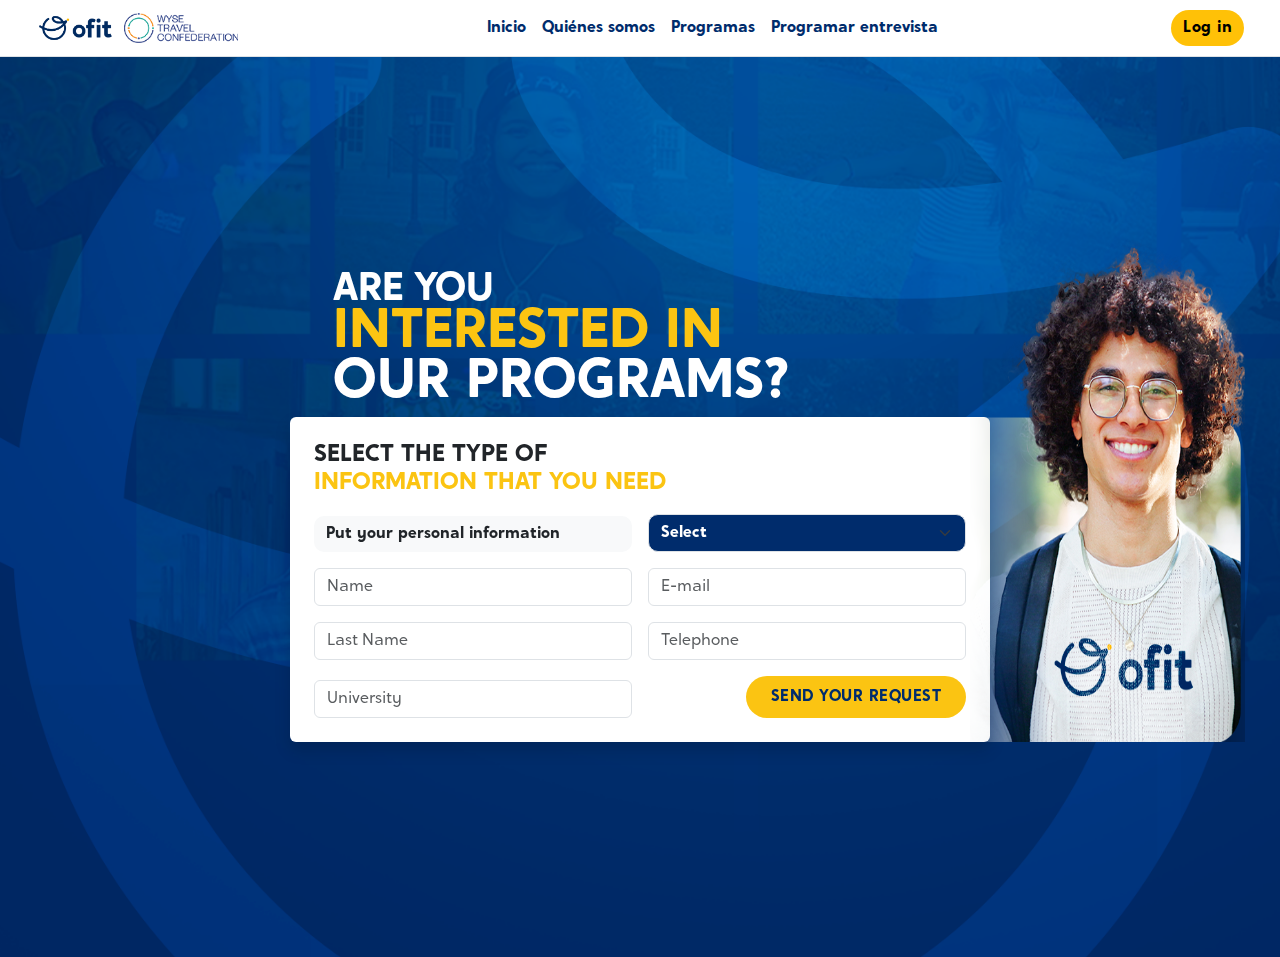
<file: programar-entrevistas.html>
<!DOCTYPE html>
<html lang="es">

<head>
    <meta charset="UTF-8">
    <meta name="viewport" content="width=device-width, initial-scale=1">
    <title>Maqueta Ofit</title>
    <link href="https://cdn.jsdelivr.net/npm/bootstrap@5.3.3/dist/css/bootstrap.min.css" rel="stylesheet">
    <link rel="stylesheet" href="style.css">
    <link rel="stylesheet" href="fonts.css">

    <link rel="stylesheet" href="https://cdnjs.cloudflare.com/ajax/libs/animate.css/4.1.1/animate.min.css" />

    <link href="https://unpkg.com/aos@2.3.4/dist/aos.css" rel="stylesheet">

</head>

<body>

   <nav class="navbar navbar-expand-lg navbar-light bg-white shadow-sm px-4 py-2 border-bottom">
    <div class="container-fluid">
      <a class="navbar-brand d-flex align-items-center" href="#">
        <img src="./assets/img/LogoOfit.png" alt="ofit logo" height="30" class="me-2">
        <img src="./assets/img/wysetc-2022-new-logo-1.png" alt="wyse logo" height="30">
      </a>
      <button class="navbar-toggler" type="button" data-bs-toggle="collapse" data-bs-target="#navbarNav">
        <span class="navbar-toggler-icon"></span>
      </button>

      <div class="collapse navbar-collapse" id="navbarNav">
        <ul class="navbar-nav mx-auto">
          <li class="nav-item"><a class="nav-link fw-bold" href="./index.html">Inicio</a></li>
          <li class="nav-item"><a class="nav-link fw-bold" href="./QuienesSomos.html">Quiénes somos</a></li>
          <li class="nav-item"><a class="nav-link fw-bold" href="./programa.html">Programas</a></li>

          <!-- <li class="nav-item dropdown">
            <a class="nav-link dropdown-toggle fw-bold text-primary" href="./programa.html" role="button"
              data-bs-toggle="dropdown">Programas</a>
            <ul class="dropdown-menu">
              <li><a class="dropdown-item" href="#">Programa 1</a></li>
              <li><a class="dropdown-item" href="#">Programa 2</a></li>
            </ul>
          </li> -->
          <li class="nav-item"><a class="nav-link fw-bold" href="./programar-entrevistas.html">Programar entrevista</a>
          </li>
        </ul>
        <button class="btn btn-warning fw-bold rounded-pill">Log in</button>
      </div>
    </div>
  </nav>

    <section class="text-white d-flex align-items-center programa-entrevista" style="
    height: 100vh;
    background: url('./assets/img/programa-entrevistas/fondo formulario.png') no-repeat center center;
    background-size: cover;
    position: relative;
    overflow: hidden;
  ">
        <div class="container position-relative z-2 d-flex flex-column align-items-center py-5">

            <!-- Título animado -->
            <div class="mb-4 mb-md-0 text" style="width: 55%;" data-aos="fade-up" data-aos-delay="100">
                <h2 class="fw-bold" style="font-size: 2.5rem; line-height: 0.9">
                    ARE YOU<br>
                    <span style="color: #fbc412; font-size: 3.5rem;">INTERESTED IN</span><br>
                    <span style="font-size: 3.5rem;"> OUR PROGRAMS?</span>
                </h2>
            </div>

            <!-- Imagen responsive solo móvil -->
            <img src="./assets/img/programa-entrevistas/jovenOfit.png" alt="Student"
                class="programa-entrevista-foto-responsive" data-aos="zoom-in" data-aos-delay="200">

            <!-- Formulario -->
            <div class="bg-white rounded shadow p-4 d-flex flex-column position-relative w-100 w-md-50 form-box"
                style="max-width: 700px;" data-aos="fade-up" data-aos-delay="300">

                <h5 class="fw-bold mb-3 text-dark" style="font-size: 1.5rem">
                    SELECT THE TYPE OF<br>
                    <span style="color: #fbc412;">INFORMATION THAT YOU NEED</span>
                </h5>

                <form class="row g-3 align-items-end">

                    <div class="col-md-6">
                        <input type="text" class="form-control fw-semibold text-dark"
                            value="Put your personal information" disabled
                            style="background-color: #f8f9fa; border-radius: 10px; border: none;" />
                    </div>
                    <div class="col-md-6">
                        <select class="form-select fw-semibold text-white"
                            style="background-color: #002c6c; border-radius: 10px;">
                            <option selected>Select</option>
                            <option>Summer Work and Travel</option>
                            <option>Internship USA</option>
                        </select>
                    </div>

                    <div class="col-md-6">
                        <input type="text" class="form-control" placeholder="Name" />
                    </div>
                    <div class="col-md-6">
                        <input type="email" class="form-control" placeholder="E-mail" />
                    </div>

                    <div class="col-md-6">
                        <input type="text" class="form-control" placeholder="Last Name" />
                    </div>
                    <div class="col-md-6">
                        <input type="tel" class="form-control" placeholder="Telephone" />
                    </div>

                    <div class="col-md-6">
                        <input type="text" class="form-control" placeholder="University" />
                    </div>
                    <div class="col-md-6 text-end">
                        <button type="submit" class="btn rounded-pill px-4 py-2 fw-bold"
                            style="background-color: #fbc412; color: #002c6c;">
                            SEND YOUR REQUEST
                        </button>
                    </div>

                 

                    <img src="./assets/img/programa-entrevistas/Formulario.png" alt="Student"
                        class="programa-entrevista-foto position-absolute end-0 bottom-0 student-image d-none d-md-block"
                        style="width: 291px; left: 42rem; height: 521px;     right: -90px; bject-fit: contain;
         -webkit-mask-image: linear-gradient(to right, transparent, black 30%);
         mask-image: linear-gradient(to right, transparent, black 30%); "data-aos="fade-up"
                        data-aos-delay="500">
                </form>
            </div>
        </div>
    </section>



    </style>

    <script src="https://cdn.jsdelivr.net/npm/bootstrap@5.3.3/dist/js/bootstrap.bundle.min.js"></script>
    <script src="script.js"></script>
    <script src="https://unpkg.com/aos@2.3.4/dist/aos.js"></script>
    <script>
        AOS.init({
            duration: 800, // duración de la animación
            once: true     // solo se anima una vez al entrar en pantalla
        });
    </script>

</body>
<style>
    @-webkit-keyframes animation {
        from {
            opacity: 0;
            -webkit-transform: scale(1.2) rotateX(45deg);
            transform: scale(1.2) rotateX(45deg);
        }

        to {}
    }


    .slider {
        -webkit-animation: animation ease 1s;
        animation-delay: 0.8s;
        animation-fill-mode: backwards;
        margin: 60px auto 0 auto;
        height: 360px;
        width: 240px;
        padding: 40px;
        perspective: 1000px;
        transition: ease-in-out 0.2s;
    }

    .slide {
        position: absolute;
        height: 280px;
        width: 240px;

        user-select: none;
    }

    .slide img {
        width: 100%;
        height: 100%;
        user-drag: none;
        border-radius: 2px;
    }

    .slider div p {
        color: #1c1c1c;
        position: absolute;
        bottom: -65px;
        font-family: 'Arial', sans-serif;
        font-size: 22px;
    }

    .transition {
        transition: cubic-bezier(0, 1.95, .49, .73) 0.4s;
    }
</style>
<script>

    window.addEventListener('load', onWndLoad, false);

    function onWndLoad() {
        const slider = document.querySelector('.slider');
        const sliders = slider.children;

        let initX = null;
        let transX = 0;
        let rotZ = 0;
        let transY = 0;
        let curSlide = null;

        const Z_DIS = 50;
        const Y_DIS = 10;
        const TRANS_DUR = 0.4;

        document.querySelectorAll('img').forEach(img => {
            img.onmousemove = e => e.preventDefault();
            img.ondragstart = e => false;
        });

        function init() {
            let z = 0, y = 0;
            for (let i = sliders.length - 1; i >= 0; i--) {
                sliders[i].style.transform = `translateZ(${z}px) translateY(${y}px)`;
                z -= Z_DIS;
                y += Y_DIS;
            }
            attachEvents(sliders[sliders.length - 1]);
        }


        function attachEvents(elem) {
            curSlide = elem;
            curSlide.addEventListener('mousedown', slideMouseDown, false);
            curSlide.addEventListener('touchstart', slideMouseDown, false);
        }

        function slideMouseDown(e) {
            initX = e.touches ? e.touches[0].clientX : e.pageX;
            document.addEventListener('mousemove', slideMouseMove, false);
            document.addEventListener('touchmove', slideMouseMove, false);
            document.addEventListener('mouseup', slideMouseUp, false);
            document.addEventListener('touchend', slideMouseUp, false);
        }

        function slideMouseMove(e) {
            const mouseX = e.touches ? e.touches[0].clientX : e.pageX;
            transX += mouseX - initX;
            rotZ = transX / 20;
            transY = -Math.abs(transX / 15);

            curSlide.style.transition = 'none';
            curSlide.style.transform = `translateX(${transX}px) rotateZ(${rotZ}deg) translateY(${transY}px)`;

            let j = 1;
            for (let i = sliders.length - 2; i >= 0; i--) {
                sliders[i].style.transition = 'none';
                sliders[i].style.transform = `translateX(${transX / (2 * j)}px) rotateZ(${rotZ / (2 * j)}deg) translateY(${Y_DIS * j}px) translateZ(${-Z_DIS * j}px)`;
                j++;
            }

            initX = mouseX;
            e.preventDefault();

            if (Math.abs(transX) >= curSlide.offsetWidth - 30) {
                document.removeEventListener('mousemove', slideMouseMove, false);
                document.removeEventListener('touchmove', slideMouseMove, false);
                curSlide.style.transition = 'ease 0.2s';
                curSlide.style.opacity = 0;

                const prevSlide = curSlide;
                attachEvents(sliders[sliders.length - 2]);

                setTimeout(() => {
                    slider.insertBefore(prevSlide, slider.firstChild);
                    prevSlide.style.transition = 'none';
                    prevSlide.style.opacity = '1';
                    slideMouseUp();
                }, 201);
            }
        }

        function slideMouseUp() {
            transX = 0;
            rotZ = 0;
            transY = 0;
            curSlide.style.transition = `cubic-bezier(0,1.95,.49,.73) ${TRANS_DUR}s`;
            curSlide.style.transform = `translateX(0px) rotateZ(0deg) translateY(0px)`;

            let j = 1;
            for (let i = sliders.length - 2; i >= 0; i--) {
                sliders[i].style.transition = `cubic-bezier(0,1.95,.49,.73) ${TRANS_DUR / (j + 0.9)}s`;
                sliders[i].style.transform = `translateX(0px) rotateZ(0deg) translateY(${Y_DIS * j}px) translateZ(${-Z_DIS * j}px)`;
                j++;
            }

            document.removeEventListener('mousemove', slideMouseMove, false);
            document.removeEventListener('touchmove', slideMouseMove, false);
        }

        init();
    }

</script>

</html>
</file>
<file: style.css>
body {
  font-family: 'Segoe UI', sans-serif;
}
textarea {
  resize: none;
}
.navbar-nav .nav-link {
  color: #002c6c;
}

.navbar-nav .nav-link:hover {
  color: #ffae00;
}

.btn-warning {
  background-color: #ffc107;
  border: none;
}

#sidebar {
  transition: all 0.3s ease-in-out;
}

#main-content {
  transition: all 0.3s ease-in-out;
}
.carousel-item-image {
  position: relative;
  overflow: hidden;
  min-height: 600px;
  z-index: 1;
}

.carousel-item-image::after {
  content: '';
  position: absolute;
  top: 0;
  right: 0;
  width: 70%;
  height: 90%;
  background-image: url('./assets/img/Fondocut.png'); 
  background-repeat: no-repeat;
  background-position: right center;
  background-size: contain;
  opacity: 1;
  z-index: -9999;
}
.carousel-indicators {
    bottom: 123px;
  left: 2rem;
  justify-content: flex-start;
  gap: 8px;
}

.carousel-indicators [data-bs-target] {
  width: 40px;
  height: 6px;
  background-color: #e0e0e0;
  border-radius: 5px;
  border: none;
  transition: all 0.3s ease-in-out;
  opacity: 1;
  box-shadow: 0 2px 6px rgba(0, 0, 0, 0.1);
}

.carousel-indicators .active {
  background-color: rgb(199, 199, 199);
  width: 40px;
  height: 6px;
  box-shadow: 0 3px 6px rgba(0, 0, 0, 0.2);
}
.contacto .man-image{
          top: -16.5rem;
}
/* animacion */
/* media query */
@media (max-width: 319.98px) {
.contacto .position-relative .container{
  max-width: 100%;
      flex-direction: column-reverse;
}
.contacto .man-image{
      left: unset  !important;
    max-width: 457px;
    width: 100%;
    top: -24rem;

}
.form-container{
      z-index: 2;
    position: relative;
         top: 17rem;
        right: 81px;

}
.form-container .rounded {
      min-width: 275px;
    max-width: 335px;
}
.somos-miembros-inf{
     position: relative;
    top: 18rem;
    right: 31px;

}


}
@media (min-width: 320px) and (max-width: 465px) {
  .contacto{
        max-height: 502px;
  }
.contacto .position-relative .container{
  max-width: 100%;
      flex-direction: column-reverse;
}
.contacto .man-image{
      left: unset  !important;
    max-width: 457px;
    width: 100%;
    top: -24rem;

}
.form-container{
      z-index: 2;
    position: relative;
         top: 17rem;
        right: 81px;

}
.form-container .rounded {
      min-width: 275px!important;
    max-width: 335px!important;
}
.somos-miembros-inf{
     position: relative;
    top: 18rem;
    right: 31px;
    width: 100% !important;

}

 #internshipSlider .tab-btn-container{
       margin-left: 0px !important;
  }
  .button-program{
    display: flex;
        justify-content: space-between !important;
  }
 


  .experiecia-cultura h5{
        font-size: 1rem!important;
    margin-bottom: 13px;
  }

}
  @media screen and (max-width: 992px) {
  .carousel-indicators {
    bottom: -54px;
    justify-content: center;
    gap: 8px;
    display: flex;
    flex-direction: row;
        left: 0;

}
  }

@media screen and (max-width: 992px) {
    .feria-trabajo .align-items-center .text-center .cotejo-derecha {
        margin-bottom: unset !important;
        margin-left: unset!important;
        padding: unset !important;
    }
.feria-trabajo .feria-trabajo-description{
  font-size: 1.3rem!important;
    margin-right: 0rem!important;
  
    text-align: center!important;

}
    .contemos-container .text-responsive{
        justify-content: center;

  }
   .contemos-container .text-responsive .span-number{
          margin-left: -19rem!important;

  }
     .contemos-container .text-responsive .span-text{
        justify-content: center;

  }
  .img-container-cloud img{
        top: -1rem!important;

    
  }

  .experiecia-cultura .container{

        flex-direction: column-reverse !important;

  }
   .experiecia-cultura h5{
        font-size: 1rem!important;
    margin-bottom: 14px!important;
        line-height: 2;

  }
      .experiecia-cultura .img-cultura{
    width: 100%;
  }
    .experiecia-cultura h1{
    font-size: 2.5rem!important;
        margin-bottom: 4px !important;


  }

    .button-program{
    display: flex;
        justify-content: space-between !important;
  }

  .experiecia-cultura .img-cultura{
    width: 100%;
  }

  .programa-entrevista-foto-responsive{
display: unset!important;
    width: 100%!important;
    max-width: 700px!important;

}
 .programa-entrevista {
    height: auto!important;
    padding-top: 3rem;
    padding-bottom: 3rem;
  }
  .programa-entrevista .text{
     width: 100%!important;
  }
    .programa-entrevista .text-end{
     text-align: center!important;
  }
  .cloud {
    display: none!important;
  }
.procesos-linea .container-procesos-linea{
          max-width: unset!important;
          gap: 1rem!important;

}
.procesos-linea{
      padding-bottom: 1rem !important;

}

.procesos-en-linea-second{
      height: 405px;


}
.english-forWork-container .text-container{
    width: 100%!important;
    margin: 0px !important;
        /* padding: 0px; */
}
.english-forWork .girl {
position: unset!important;
}
.english-forWork .second-container img{
        margin-top: 2rem !important;

}
.english-forWork  .text-center {
      margin: 0px !important;
}
  .english-forWork-container{
    flex-direction: column;
  }
  .english-forWork-container {
        --bs-gutter-x: 0rem;
  }
  .english-forWork-container p{
        margin: 1rem!important;
            max-width: 100%!important;

  }
 
     .english-forWork-image-responsive{
    display: flex!important;
    position:unset!important;
        width: 100%!important;
            padding: 0px;

  }
  .english-forWork-image-container{
    display: none;
  }
  
  .somos-miembros h1 {
        line-height: 1.5!important;

    font-size: 3.5rem!important;  }
     .somos-miembros h1 span {
    font-size: 3.5rem!important;  }
    .somos-miembros  .container .align-items-center{
      margin-bottom: 5rem!important;
    }
  .somos-miembros  .container  img{
    top: 17rem!important;
    left: 3rem!important;
    }
    .procesos-linea .procesos-en-linea-second .text-center {
      width: 100%!important;
    }
      .procesos-linea .procesos-en-linea-second .text-center img {
         left: unset!important;
    }
 .feria-trabajo .container-fluid .align-items-center {
    display: flex;
    flex-direction: column-reverse;
    }
    .feria-trabajo-desktop{
      display: none;
    }

    .feria-trabajo-resposnsive{
      display: flex!important;
    }
    .feria-trabajo .feria-trabajo-img-container{
          padding: 0px;
    width: 100%;


    }
     .feria-trabajo .align-items-center .text-center{
    height: unset;
     }
       .feria-trabajo .align-items-center .text-center span{
          margin-bottom: 7.1rem !important;
        margin-left: -11rem !important;
        padding: 0px 12px 0px 15px!important;
     }
           .feria-trabajo .align-items-center .text-center .cotejo{
        left: 53% !important;
        margin-bottom: 2rem!important;
        margin-left: 0.4rem !important;
                padding: 0px !important;

           }
        .feria-trabajo .align-items-center .text-center  p span{
  margin-bottom: unset!important;
      margin-left: unset!important;
     }
    .feria-trabajo  .cotejo{
          bottom: -42px!important;

     }
      .feria-trabajo .align-items-center h3{
            font-size: 2.2rem!important;

      }

      .trabaja-legalmente .slider-container{
            width: 269px!important;
    height: 458px!important;

      }

        .trabaja-legalmente h2{
    font-size: 1.5rem!important;
        }
           .trabaja-legalmente .trabaja-legalmente-search-container{
        width: 100%!important;
    display: flex!important;
    flex-direction: column!important;
        }
               .trabaja-legalmente input{
        width: 100%!important;

        }
}
@media (min-width: 466px) and (max-width: 575.98px) {

    .contacto{
        max-height: 502px;
  }
.contacto .position-relative .container{
  max-width: 100%;
      flex-direction: column-reverse;
}
.contacto .man-image{
      left: unset  !important;
    max-width: 457px;
    width: 100%;
    top: -24rem;

}
.form-container{
      z-index: 2;
    position: relative;
         top: 17rem;
        right: 81px;

}
.somos-miembros-inf{
     position: relative;
    top: 18rem;
    right: 31px;

}


.programa-entrevista-foto-responsive{
display: unset!important;
    max-width: 500px;
    width: 100%;
    height: 557px;
        position: relative;
    top: 16px;
}

.programa-entrevista .text{
      width: 100%!important;
    text-align: center;
}
 #internshipSlider .tab-btn-container{
       margin-left: 0px !important;
  }
  .button-program{
    display: flex;
        justify-content: space-between !important;
  }
 

    .experiecia-cultura h5{
        font-size: 1rem;
  margin-bottom: 9px;
  }
}

/* Teléfonos (≥576px) */
@media (min-width: 576px) and (max-width: 767.98px) {
    .contacto{
        max-height: 502px;
  }
.contacto .man-image{
           top: -26.9rem;
      left: unset !important;
        width: 100%;


}
.form-container{
      z-index: 2;
    position: relative;
    top: 18rem;
    right: 31px;
}
.somos-miembros-inf{
     position: relative;
    top: 18rem;
    right: 31px;

}
.contacto .position-relative .container{
  max-width: 100%;
      flex-direction: column-reverse;
}

.programa-entrevista-foto-responsive{
display: unset!important;
    max-width: 500px;
    width: 100%;
    height: 557px;
        position: relative;
    top: 16px;
}
.programa-entrevista .text{
      width: 100%!important;
    text-align: center;
}
  #internshipSlider .tab-btn-container{
       margin-left: 0px !important;
  }
  .button-program{
    display: flex;
        justify-content: space-between !important;
  }

 
    .experiecia-cultura h5{
        font-size: 1rem;
    margin-bottom: 13px;
  }
 
}

@media (min-width: 768px) and (max-width: 991.98px) {
    .contacto{
        max-height: 502px;
  }
.contacto .man-image{
           top: -26.9rem;

    left: 7rem!important;

}
.form-container{
      z-index: 2;
    position: relative;
    top: 18rem;
    right: 31px;
}
.somos-miembros-inf{
     position: relative;
    top: 18rem;
    right: 31px;

}
.contacto .position-relative .container{
  max-width: 100%;
      flex-direction: column-reverse;
}
.programa-entrevista .programa-entrevista-foto{
   display: none!important;

}

.programa-entrevista .text{
      width: 100%!important;
    text-align: center;
}
 #internshipSlider .tab-btn-container{
       margin-left: 0px !important;
  }

}
@media (min-width: 992px) and (max-width: 1199.98px) {
.contacto .man-image{
        top: -18.9rem;

}
.programa-entrevista .programa-entrevista-foto{
    left: 28rem;

}
.programa-entrevista .container {
  max-width: 100%;


}
.programa-entrevista .form-box{
    max-width: 510px;

}
.programa-entrevista .text{
      width: 100%!important;
    text-align: center;
}

.english-forWork-container{
      min-height: 422px!important;
    max-height: 429px!important;
}
}

/* Escritorio grande (≥1200px) */
@media (min-width: 1200px) and (max-width: 1399.98px) {
 .contacto .man-image{
            top: -17.4rem;



}  



  
}

/* Pantallas muy grandes (≥1400px) */
@media (min-width: 1400px) {

}
.programa-entrevista-foto-responsive {
display: none;
}


.resposive-button{
  display: none;
}
  @media (min-width: 1510px) {
    .english-forWork-image-container {
      min-height: 572px !important;
    }
        .english-forWork .girl {
               max-width: 934px;
        top: -15.8rem !important;


}
  }

    @media (max-width: 1301px) and (min-width: 1200px) {
  .english-forWork .second-container {
       height: 729px;

  }
}
  @media (max-width: 1415px) and (min-width: 1300px) {
  .english-forWork .girl {
    top: -16rem !important;
  }
}


      @media (max-width: 1464px) and (min-width: 1416px) {
    .english-forWork-image-container {
      min-height: 450px!important;
      height: 450px!important;
    }
    .english-forWork .girl {
    top: -17.4rem!important;

}
  }


  /* Para pantallas menores o iguales a 1463px hasta 900px */
  @media (max-width: 1500px) and (min-width: 1465px) {
    .english-forWork-image-container {
      min-height: 450px!important;
      height: 450px!important;
    }
    .english-forWork .girl {
          top: -6.9rem;

}
  }


  .english-forWork-image-responsive{
    display: none;
  }

  .feria-trabajo-resposnsive{
    display: none;
  }
</file>
<file: fonts.css>
@font-face {
  font-family: 'Crossten';
  src: url('assets/fonts/CrosstenBlack.otf') format('opentype');
  font-weight: 900;
  font-style: normal;
}

@font-face {
  font-family: 'Crossten';
  src: url('assets/fonts/CrosstenBold.otf') format('opentype');
  font-weight: 700;
  font-style: normal;
}

@font-face {
  font-family: 'Crossten';
  src: url('assets/fonts/CrosstenMedium.otf') format('opentype');
  font-weight: 500;
  font-style: normal;
}

@font-face {
  font-family: 'Crossten';
  src: url('assets/fonts/CrosstenBook.otf') format('opentype');
  font-weight: 400;
  font-style: normal;
}

@font-face {
  font-family: 'Crossten';
  src: url('assets/fonts/CrosstenLight.otf') format('opentype');
  font-weight: 300;
  font-style: normal;
}

@font-face {
  font-family: 'Crossten';
  src: url('assets/fonts/CrosstenUltraItalic.otf') format('opentype');
  font-weight: 900;
  font-style: italic;
}

body {
  font-family: 'Crossten', sans-serif;
}
.btn,
.badge {
  font-weight: 700;
  letter-spacing: 0.5px;
}
h1 {
  font-family: 'Crossten', sans-serif;
  font-weight: 900; 
  font-size: 3.75rem;
  text-transform: uppercase;
  letter-spacing: 1px;
}

h3 {
  font-family: 'Crossten', sans-serif;
  font-weight: 700;
  font-size: 1.8rem;
  color: #002c6c; 
  letter-spacing: 0.5px;
}
h4 {
  font-family: 'Crossten', sans-serif;
  font-weight: 700;
    font-size: 1.5rem;
  letter-spacing: 0.5px;
}
.semibold {
  font-weight: 600; 
}

.medium {
  font-weight: 500;
}

.light {
  font-weight: 300;
}

.ultra {
  font-weight: 900;
  font-style: normal;
  text-transform: uppercase;
  letter-spacing: 1px;
}
.subtext {
  font-family: 'Crossten', sans-serif;
  font-weight: 300;
    font-size: 1.8rem; 
     color: #002c6c!important;
}
</file>
